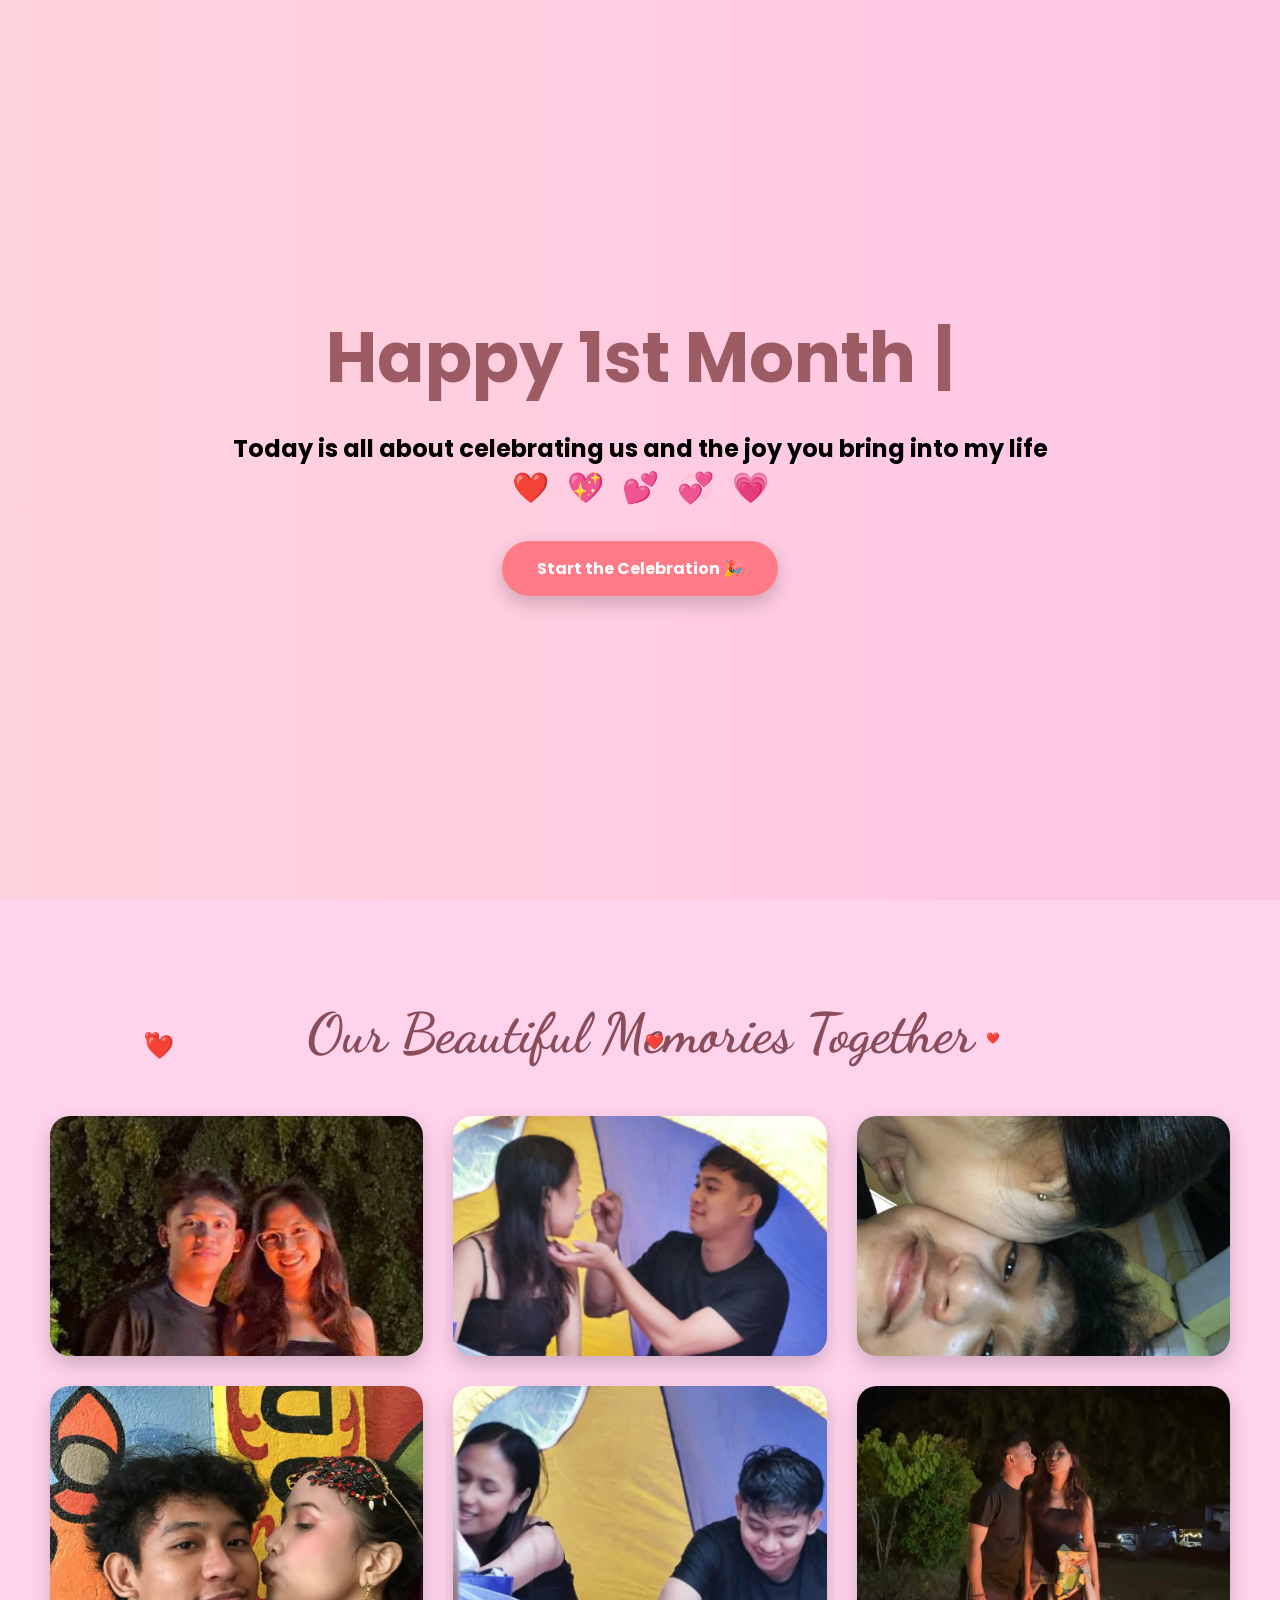
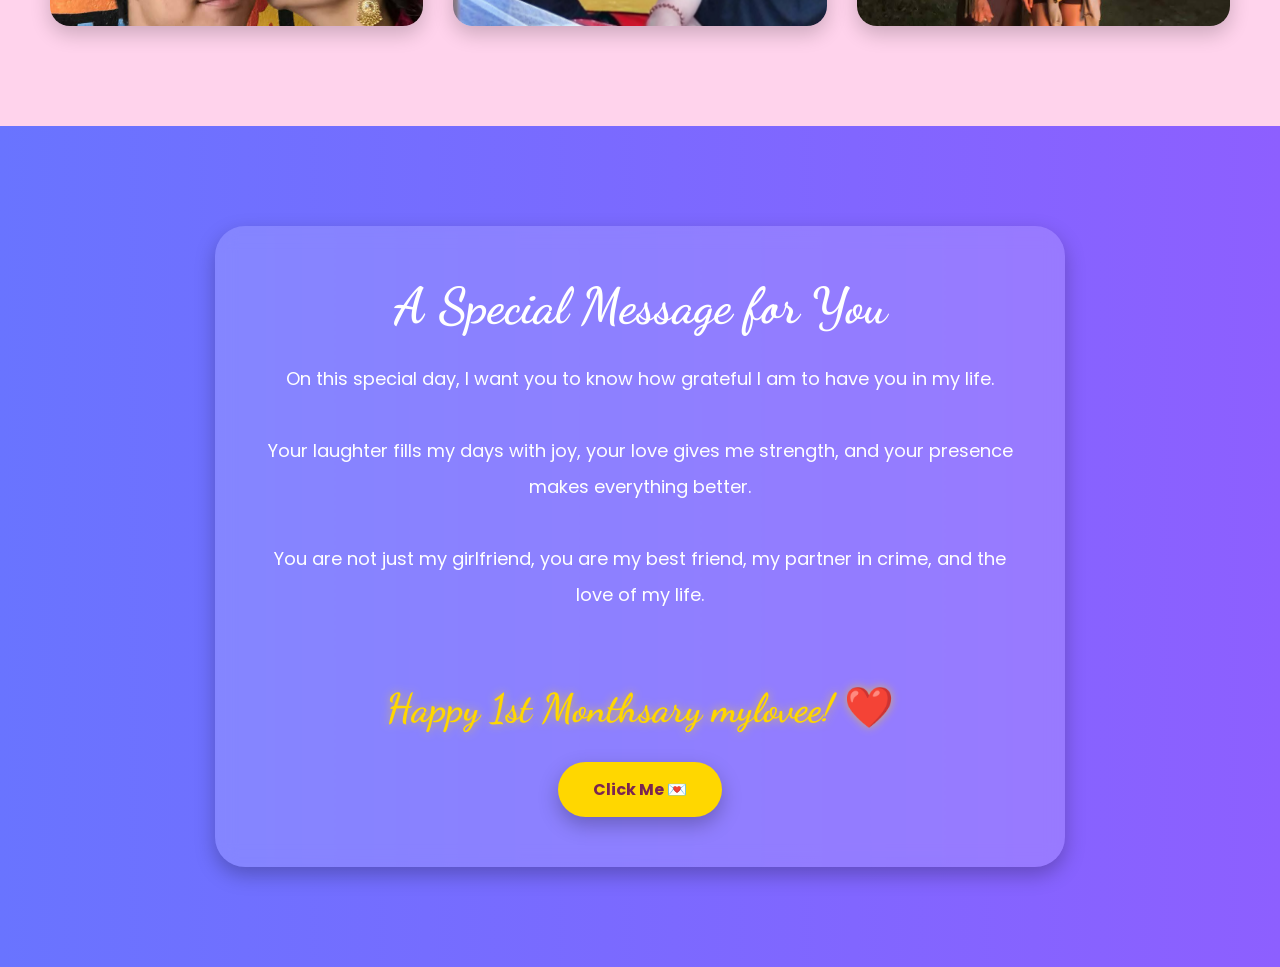
<file: index.html>
<!DOCTYPE html>
<html lang="en">
<head>
<meta charset="UTF-8">
<meta name="viewport" content="width=device-width, initial-scale=1.0">

<title>Happy Monthsary❤️</title>

<link rel="stylesheet" href="style.css">

<link href="https://fonts.googleapis.com/css2?family=Dancing+Script:wght@700&family=Poppins:wght@300;400;600&display=swap" rel="stylesheet">

</head>
<body>


<!-- Background Music -->
<audio id="bgMusic" autoplay loop>
    <source src="" type="audio/mpeg">
</audio>



<section class="hero">

<h1>
<span id="typing"></span>
<span class="cursor">|</span>
</h1>

<h2>
Today is all about celebrating us and the joy you bring into my life
</h2>


<div class="emoji">

<span>❤️</span>
<span>💖</span>
<span>💕</span>
<span>💞</span>
<span>💗</span>

</div>


<button id="btn">
Start the Celebration 🎉
</button>

</section>



<section class="memories">

<h2>Our Beautiful Memories Together</h2>

<div class="gallery">

<img src="imgs/image1.jpg">
<img src="imgs/image2.jpg">
<img src="imgs/image3.jpg">

<img src="imgs/image4.jpg">
<img src="imgs/image5.jpg">
<img src="imgs/image6.jpg">

</div>

</section>




<section class="message">

<div class="card">

<h2>A Special Message for You</h2>

<p>

On this special day, I want you to know how grateful I am to have you in my life.

<br><br>

Your laughter fills my days with joy, your love gives me strength, and your presence makes everything better.

<br><br>

You are not just my girlfriend, you are my best friend, my partner in crime, and the love of my life.

<br><br>

<p>

<h1 class="birthday-text">
Happy 1st Monthsary mylovee! ❤️
</h1>

<button class="love-btn">
Click Me 💌
</button>

</div>

</section>



<script src="script.js"></script>

</body>
</html>
</file>
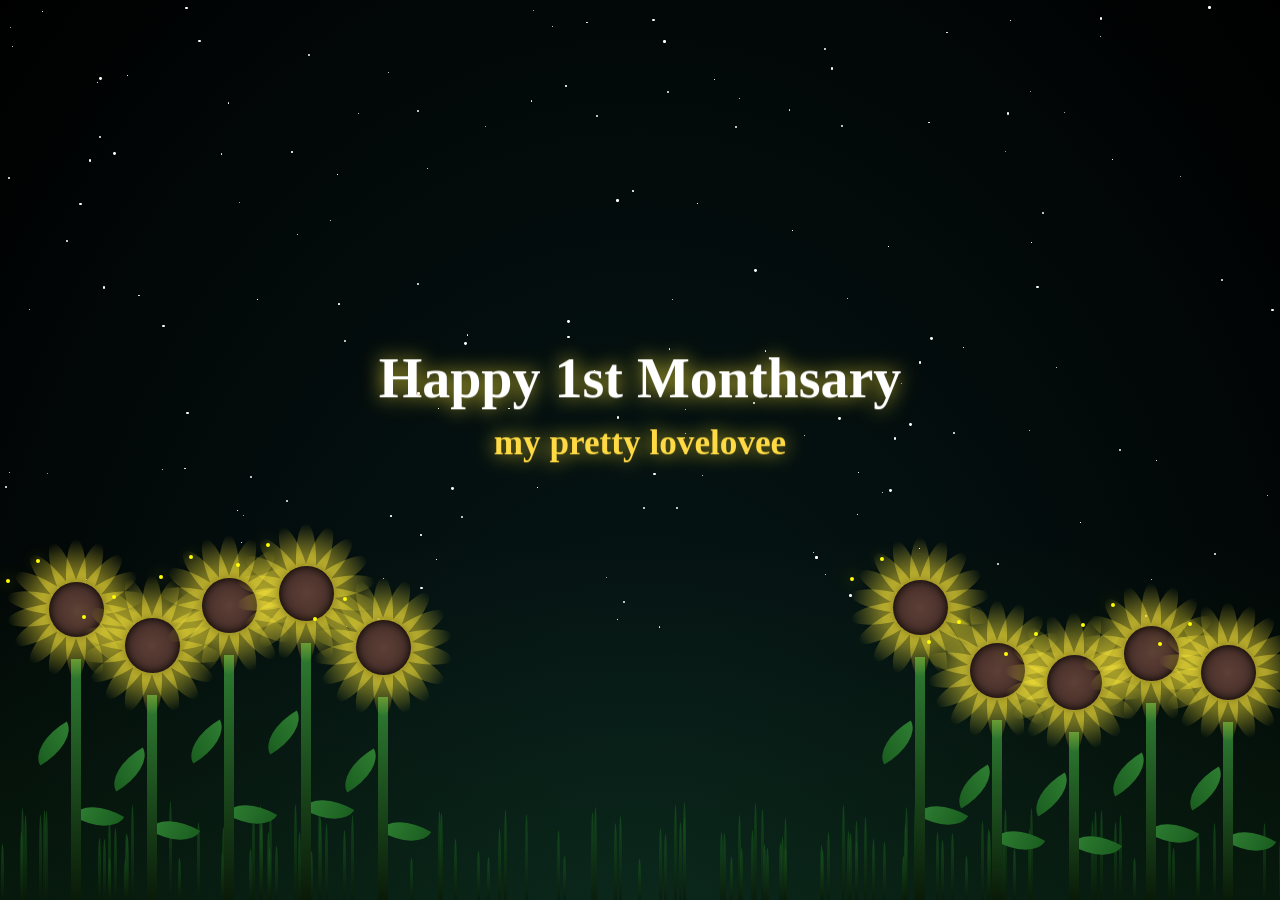
<file: sunflower.html>
<!DOCTYPE html>
<html lang="en">
<head>
    <meta charset="UTF-8">
    <meta name="viewport" content="width=device-width, initial-scale=1.0">
    <link rel="icon" href="img/78a3ca53-ba74-47b5-ad5a-df7975323290.png" type="image/x-icon">
    <title>My Pretty Sunflower</title>
    <link rel="stylesheet" href="css/style.css">
</head>
<body>
    <audio id="bg-music" loop autoplay>
        <source src="Cant Help Falling in Love Instrumental.mp3" type="audio/mpeg">
    </audio>
    
    <div class="night" id="sky"></div>
    <div class="night-garden" id="garden">
        <div class="message-center">
            <h1>Happy 1st Monthsary<br><span>my pretty lovelovee</span></h1>
        </div>
    </div>
    <script src="main.js"></script>
</body>
</html>
</file>
<file: style.css>
*{
margin:0;
padding:0;
box-sizing:border-box;
font-family:Poppins,sans-serif;
}

html{
scroll-behavior:smooth;
}

body{
overflow-x:hidden;
background:white;
}



/* HERO */

.hero{

height:100vh;

background:
linear-gradient(
to right,
#ffd3dd,
#ffc6e6
);

display:flex;

flex-direction:column;

justify-content:center;

align-items:center;

text-align:center;

padding:20px;

position:relative;

overflow:hidden;
}


.hero h1{

font-size:70px;

font-family:'Dancing Script',cursive;

color:#9d5c63;

margin-bottom:20px;

z-index:2;
}


.hero p{

font-size:20px;

color:#6f5252;

margin-bottom:25px;

z-index:2;

max-width:700px;
}



/* TYPING CURSOR */

.cursor{

font-weight:bold;

animation:blink .8s infinite;

}


@keyframes blink{

50%{

opacity:0;

}

}



/* WAVING / JUMPING EMOJIS */

.emoji{

display:flex;

justify-content:center;

flex-wrap:wrap;

gap:18px;

font-size:30px;

margin-bottom:30px;

z-index:2;
}


.emoji span{

display:inline-block;

animation:bounce 1.5s infinite;
}


.emoji span:nth-child(1){
animation-delay:.1s;
}

.emoji span:nth-child(2){
animation-delay:.3s;
}

.emoji span:nth-child(3){
animation-delay:.5s;
}

.emoji span:nth-child(4){
animation-delay:.7s;
}

.emoji span:nth-child(5){
animation-delay:.9s;
}


@keyframes bounce{

0%,100%{

transform:
translateY(0)
rotate(0deg);

}

50%{

transform:
translateY(-18px)
rotate(12deg);

}

}



/* BUTTON */

button{

padding:15px 35px;

border:none;

border-radius:50px;

background:#ff7b88;

color:white;

font-size:16px;

font-weight:bold;

cursor:pointer;

transition:.4s;

box-shadow:
0 8px 20px rgba(0,0,0,.2);

z-index:2;
}


button:hover{

transform:
scale(1.1);

background:#ff4d6d;

}




/* MEMORIES */

.memories{

padding:100px 50px;

background:#ffd3ec;

text-align:center;
}


.memories h2{

font-size:55px;

font-family:'Dancing Script',cursive;

margin-bottom:50px;

color:#8b4c5a;
}


.gallery{

display:grid;

grid-template-columns:
repeat(auto-fit,minmax(300px,1fr));

gap:30px;

max-width:1200px;

margin:auto;

}


.gallery img{

width:100%;

height:240px;

object-fit:cover;

border-radius:20px;

transition:.5s;

cursor:pointer;

box-shadow:
0 8px 20px rgba(0,0,0,.2);

}


.gallery img:hover{

transform:
translateY(-10px)
scale(1.05);

}




/* MESSAGE SECTION */

.message{

padding:100px 20px;

background:
linear-gradient(
90deg,
#6974ff,
#8d5fff
);

display:flex;

justify-content:center;

align-items:center;

}


.card{

width:100%;

max-width:850px;

padding:50px;

border-radius:30px;

background:
rgba(255,255,255,.15);

backdrop-filter:blur(10px);

color:white;

text-align:center;

box-shadow:
0 8px 20px rgba(0,0,0,.25);

}


.card h2{

font-size:50px;

font-family:'Dancing Script',cursive;

margin-bottom:25px;

line-height:1.2;
}


.card p{

line-height:2;

font-size:18px;

word-wrap:break-word;
}



/* HAPPY BIRTHDAY TEXT */

.birthday-text{

margin-top:35px;

font-size:40px;

font-family:'Dancing Script',cursive;

color:gold;

text-shadow:
0 0 10px rgba(255,215,0,.6);

}



/* FINAL BUTTON */

.love-btn{

margin-top:30px;

padding:15px 35px;

border:none;

border-radius:50px;

background:gold;

color:#7a2551;

font-size:16px;

font-weight:bold;

cursor:pointer;

transition:.4s;

box-shadow:
0 8px 20px rgba(0,0,0,.25);

}


.love-btn:hover{

transform:
translateY(-5px)
scale(1.08);

box-shadow:
0 12px 25px rgba(0,0,0,.3);

}




/* FALLING HEARTS */

.heart{

position:fixed;

top:-50px;

pointer-events:none;

animation:
fall linear forwards;

z-index:1;

}


@keyframes fall{

to{

transform:
translateY(120vh);

}

}




/* MOBILE RESPONSIVE */

@media(max-width:768px){

.hero h1{

font-size:45px;

}

.hero p{

font-size:16px;

padding:0 10px;

}

.memories{

padding:70px 20px;

}

.memories h2{

font-size:40px;

}

.gallery{

grid-template-columns:1fr;

gap:20px;

}

.gallery img{

height:220px;

}

.message{

padding:50px 15px;

}

.card{

padding:25px;

border-radius:20px;

}

.card h2{

font-size:34px;

}

.card p{

font-size:15px;

line-height:1.8;

}

.birthday-text{

font-size:30px;

}

.love-btn{

width:100%;

padding:14px;

font-size:15px;

}

.emoji{

font-size:24px;

gap:10px;

}

}
</file>
<file: css/style.css>
* {
    margin: 0;
    padding: 0;
    box-sizing: border-box;
}

body {
    background: #000;
    height: 100vh;
    width: 100vw;
    overflow: hidden;
}

.night {
    position: fixed;
    top: 0;
    left: 0;
    width: 100%;
    height: 100%;
    background: radial-gradient(ellipse at bottom, #071a1a 0%, #000 100%);
    z-index: -1;
}

.night::after {
    content: '';
    position: absolute;
    bottom: 0;
    width: 100%;
    height: 40%;
    background: linear-gradient(to top, rgba(27, 94, 32, 0.2), transparent);
}

.night-garden {
    position: relative;
    width: 100%;
    height: 100%;
}

.message-center {
    position: absolute;
    top: 35%; 
    left: 50%;
    transform: translate(-50%, -50%);
    text-align: center;
    z-index: 2000;
    width: 90%; 
    max-width: 600px;
    pointer-events: none;
}

.message-center h1 {
    color: #fff;
    font-family: 'Georgia', serif;
    font-size: 2rem;
    line-height: 1.2;
    text-shadow: 0 0 20px rgba(255, 235, 59, 0.8);
    animation: textFadeIn 3s ease-out forwards;
}

.message-center h1 span {
    font-size: 1.3rem;
    color: #ffda44;
    display: block;
    margin-top: 10px;
}

.sunflower {
    position: absolute;
    bottom: 0;
    display: flex;
    flex-direction: column;
    align-items: center;
    transform-origin: bottom center;
    opacity: 0;
}

.sunflower .flower-head {
    position: relative;
    width: 100px;
    height: 100px;
    z-index: 100;
    display: flex;
    justify-content: center;
    align-items: center;
}

.sunflower .center-disc {
    position: absolute;
    width: 55px;
    height: 55px;
    background: radial-gradient(circle, #5d4037, #3e2723);
    border-radius: 50%;
    z-index: 50;
    box-shadow: 0 0 15px rgba(0,0,0,0.6), inset 0 0 10px #000;
}

.sunflower .petal {
    position: absolute;
    top: 50%;
    left: 50%;
    width: 20px;
    height: 70px;
    background: linear-gradient(to top, #ffeb3b, transparent);
    border-radius: 50% 50% 20% 20%;
    transform-origin: bottom center;
}

.sunflower .stem {
    width: 10px;
    background: linear-gradient(to bottom, #2e7d32, #0a1a08);
    position: relative;
}

.sunflower .stem .leaf {
    position: absolute;
    width: 45px;
    height: 25px;
    background: linear-gradient(to right, #1b5e20, #2e7d32);
    border-radius: 100% 0 100% 0;
    z-index: -1;
}

.sunflower .stem .leaf.leaf-1 { left: -40px; top: 30%; transform: rotate(-30deg); }
.sunflower .stem .leaf.leaf-2 { right: -40px; top: 60%; transform: rotate(210deg); }

.star {
    position: absolute;
    background: #fff;
    border-radius: 50%;
    animation: twinkle var(--duration) infinite ease-in-out;
}

.grass {
    position: absolute;
    bottom: 0;
    width: 3px;
    background: linear-gradient(to top, #0a1a08, #1b5e20);
    border-radius: 100% 100% 0 0;
    transform-origin: bottom center;
    opacity: 0.6;
    animation: sway 4s ease-in-out infinite;
}

.firefly {
    position: absolute;
    width: 4px;
    height: 4px;
    background: #ffff00;
    border-radius: 50%;
    filter: drop-shadow(0 0 8px #ffff00);
    animation: drift var(--d) infinite ease-in-out;
}

/* Mobile & Desktop Breakpoints */
@media (max-width: 600px) {
    .sunflower { 
        transform: scale(0.45) !important; 
    }
    .grass {
        height: 45px !important;
    }
}

@media (min-width: 768px) {
    .message-center { top: 45%; }
    .message-center h1 { font-size: 3.5rem; }
    .message-center h1 span { font-size: 2.2rem; }
}

@keyframes drift {
    0%, 100% { transform: translate(0, 0); opacity: 0; }
    50% { transform: translate(30px, -40px); opacity: 1; }
}

@keyframes twinkle {
    0%, 100% { opacity: 0.3; transform: scale(1); }
    50% { opacity: 1; transform: scale(1.2); }
}

@keyframes textFadeIn { from { opacity: 0; filter: blur(10px); } to { opacity: 1; filter: blur(0); } }
@keyframes grow-up { 0% { transform: scale(0); opacity: 0; } 100% { transform: scale(1); opacity: 1; } }
@keyframes sway { 0%, 100% { transform: rotate(-2deg); } 50% { transform: rotate(2deg); } }
</file>
